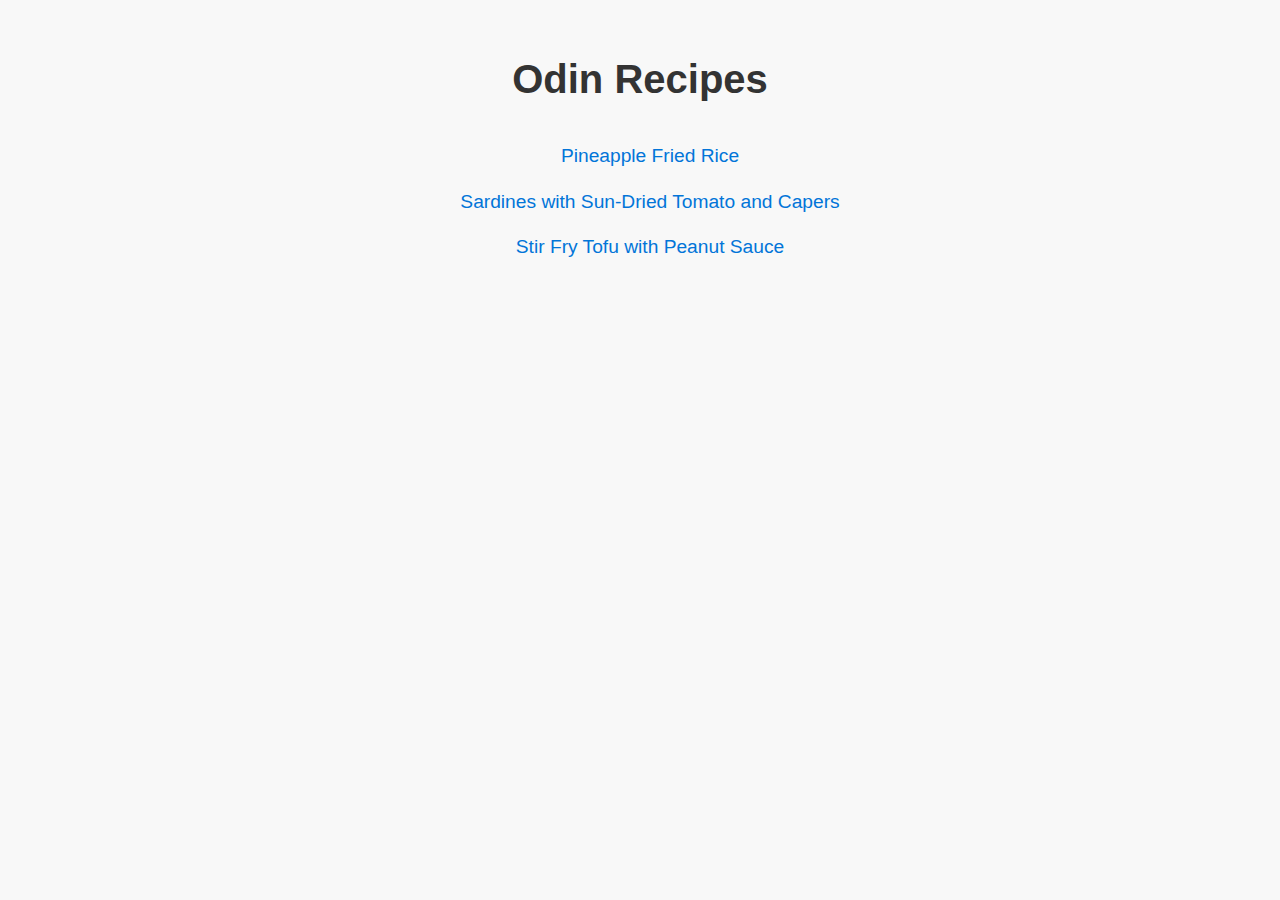
<file: index.html>
<!DOCTYPE html>
<html lang="en">
<head>
    <link rel = "stylesheet" href="styles.css" />
    <meta charset="UTF-8">
    <meta name="viewport" content="width=device-width, initial-scale=1.0">
    <title>Recipes</title>
</head>
<body>
    <h1>Odin Recipes</h1>
    <ul>
    <li><a href="recipes/friedrice.html"> Pineapple Fried Rice</a></li>
    <li><a href="recipes/sardines.html"> Sardines with Sun-Dried Tomato and Capers
    </a></li>
    <li><a href="recipes/StirFryTofu.html"> Stir Fry Tofu with Peanut Sauce</a></li>

    
    </ul>
</body>
</html>
</file>
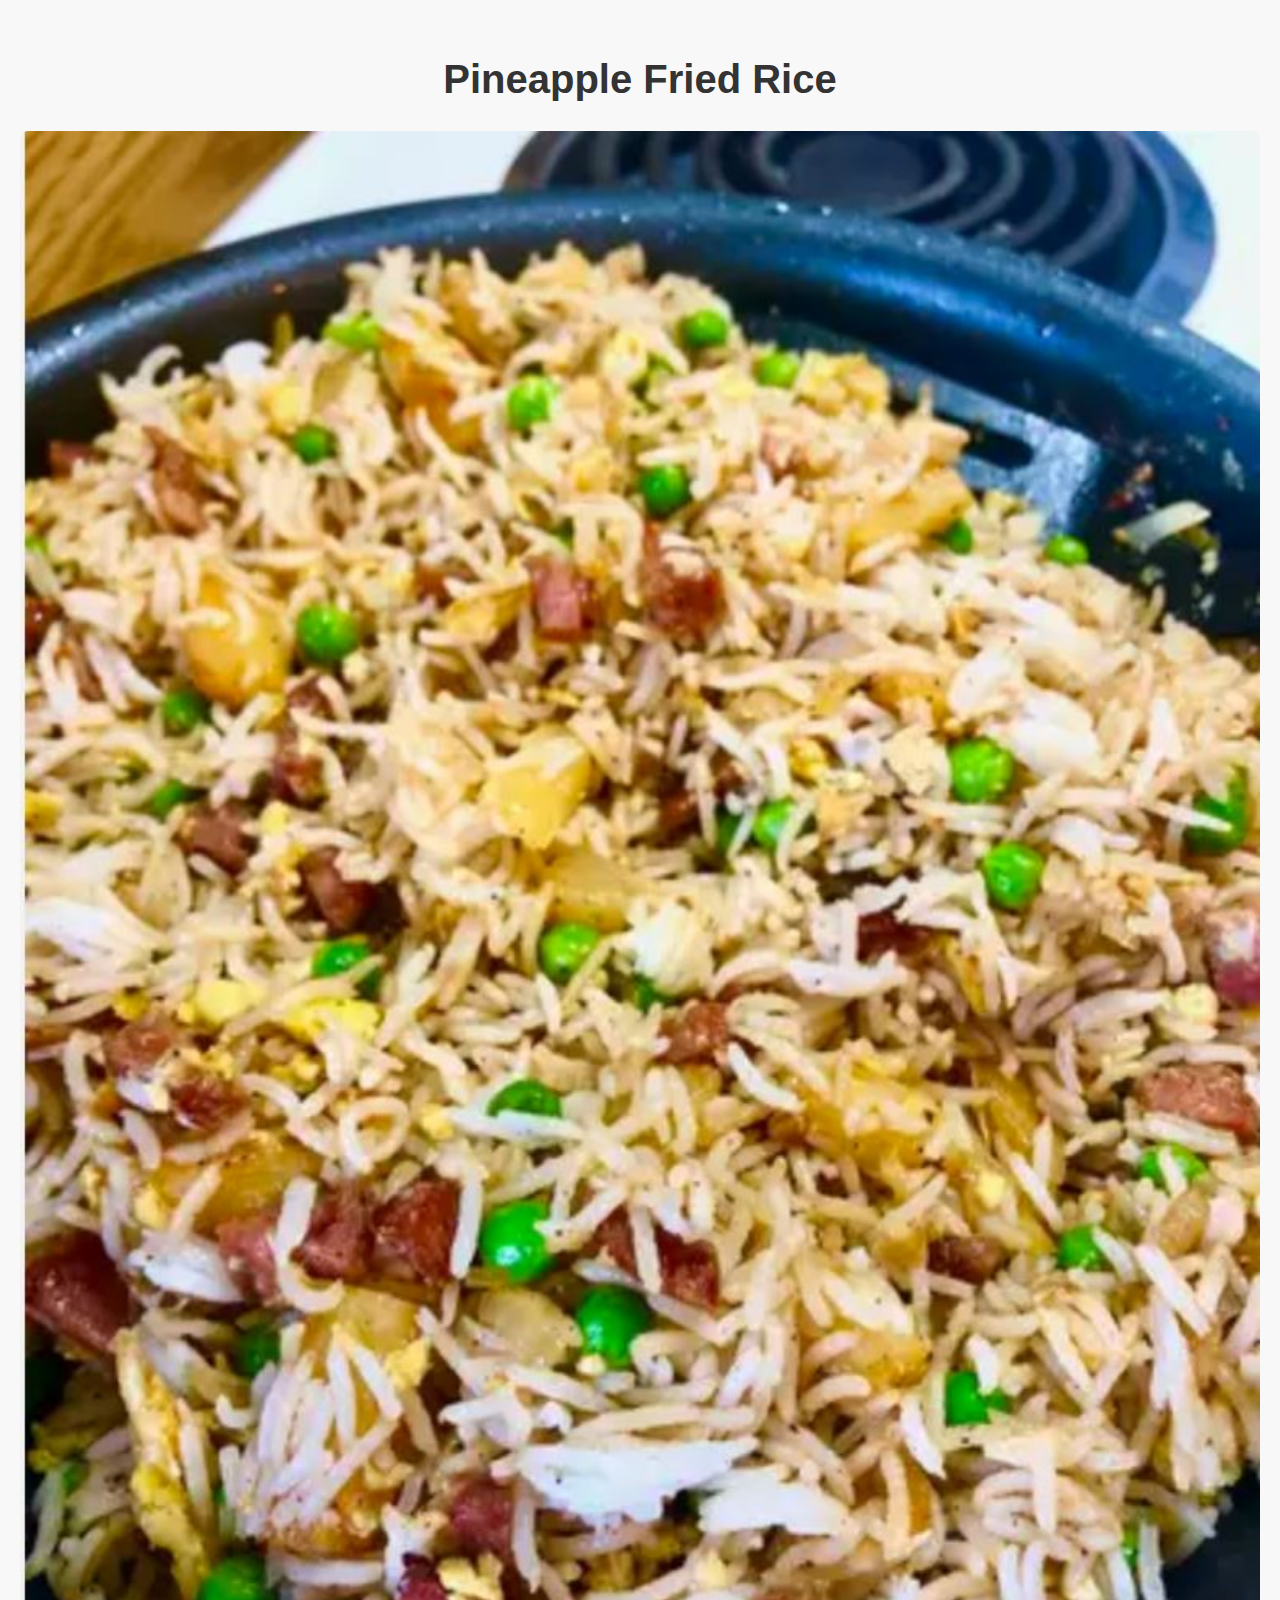
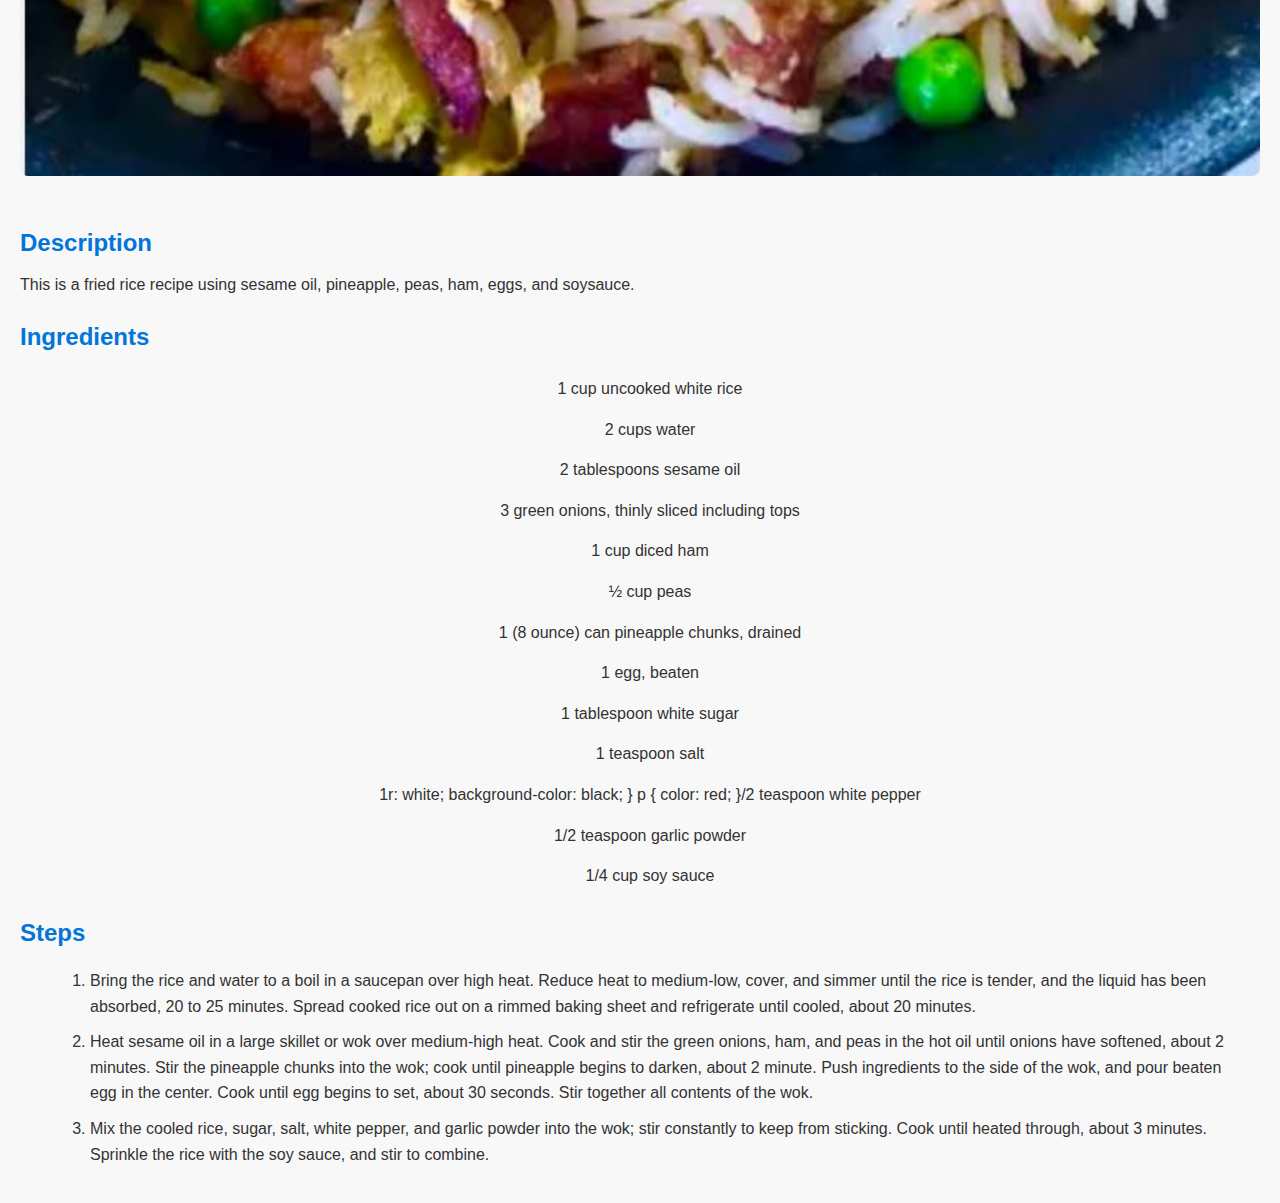
<file: recipes/friedrice.html>
<!DOCTYPE html>
<html lang="en">
<head>
    <link rel="stylesheet" href="../styles.css">
    <meta charset="UTF-8">
    <meta name="viewport" content="width=device-width, initial-scale=1.0">
    <title>Pineapple Fried Rice</title>
</head>
<body>
    <h1>Pineapple Fried Rice</h1>
<img src="../images/pineapplefriedrice.JPG" alt="Pineapple Fried Rice">
<h2>Description</h2>
This is a fried rice recipe using sesame oil, pineapple, peas, ham, eggs, and soysauce.
<h2> Ingredients</h2>
<ul>
    <li>1 cup uncooked white rice</li>
    <li>2 cups water</li>
    <li>2 tablespoons sesame oil</li>
    <li>3 green onions, thinly sliced including tops</li>
    <li>1 cup diced ham</li>
    <li>½ cup peas  </li>
    <li>1 (8 ounce) can pineapple chunks, drained</li>
    <li>1 egg, beaten </li>
    <li>1 tablespoon white sugar</li>
    <li>1 teaspoon salt</li>
    <li>1r: white;
        background-color: black;
      }
  
      p {
        color: red;
      }/2 teaspoon white pepper</li>
    <li>1/2 teaspoon garlic powder</li>
    <li>1/4 cup soy sauce</li>
</ul>
<h2>Steps</h2>
<ol>
    <li>Bring the rice and water to a boil in a saucepan over high heat. Reduce heat to medium-low, cover, and simmer until the rice is tender, and the liquid has been absorbed, 20 to 25 minutes. Spread cooked rice out on a rimmed baking sheet and refrigerate until cooled, about 20 minutes.</li>
    <li>Heat sesame oil in a large skillet or wok over medium-high heat. Cook and stir the green onions, ham, and peas in the hot oil until onions have softened, about 2 minutes. Stir the pineapple chunks into the wok; cook until pineapple begins to darken, about 2 minute. Push ingredients to the side of the wok, and pour beaten egg in the center. Cook until egg begins to set, about 30 seconds. Stir together all contents of the wok.</li>
    <li>Mix the cooled rice, sugar, salt, white pepper, and garlic powder into the wok; stir constantly to keep from sticking. Cook until heated through, about 3 minutes. Sprinkle the rice with the soy sauce, and stir to combine.</li>
</ol>
</body>

</html>
</file>
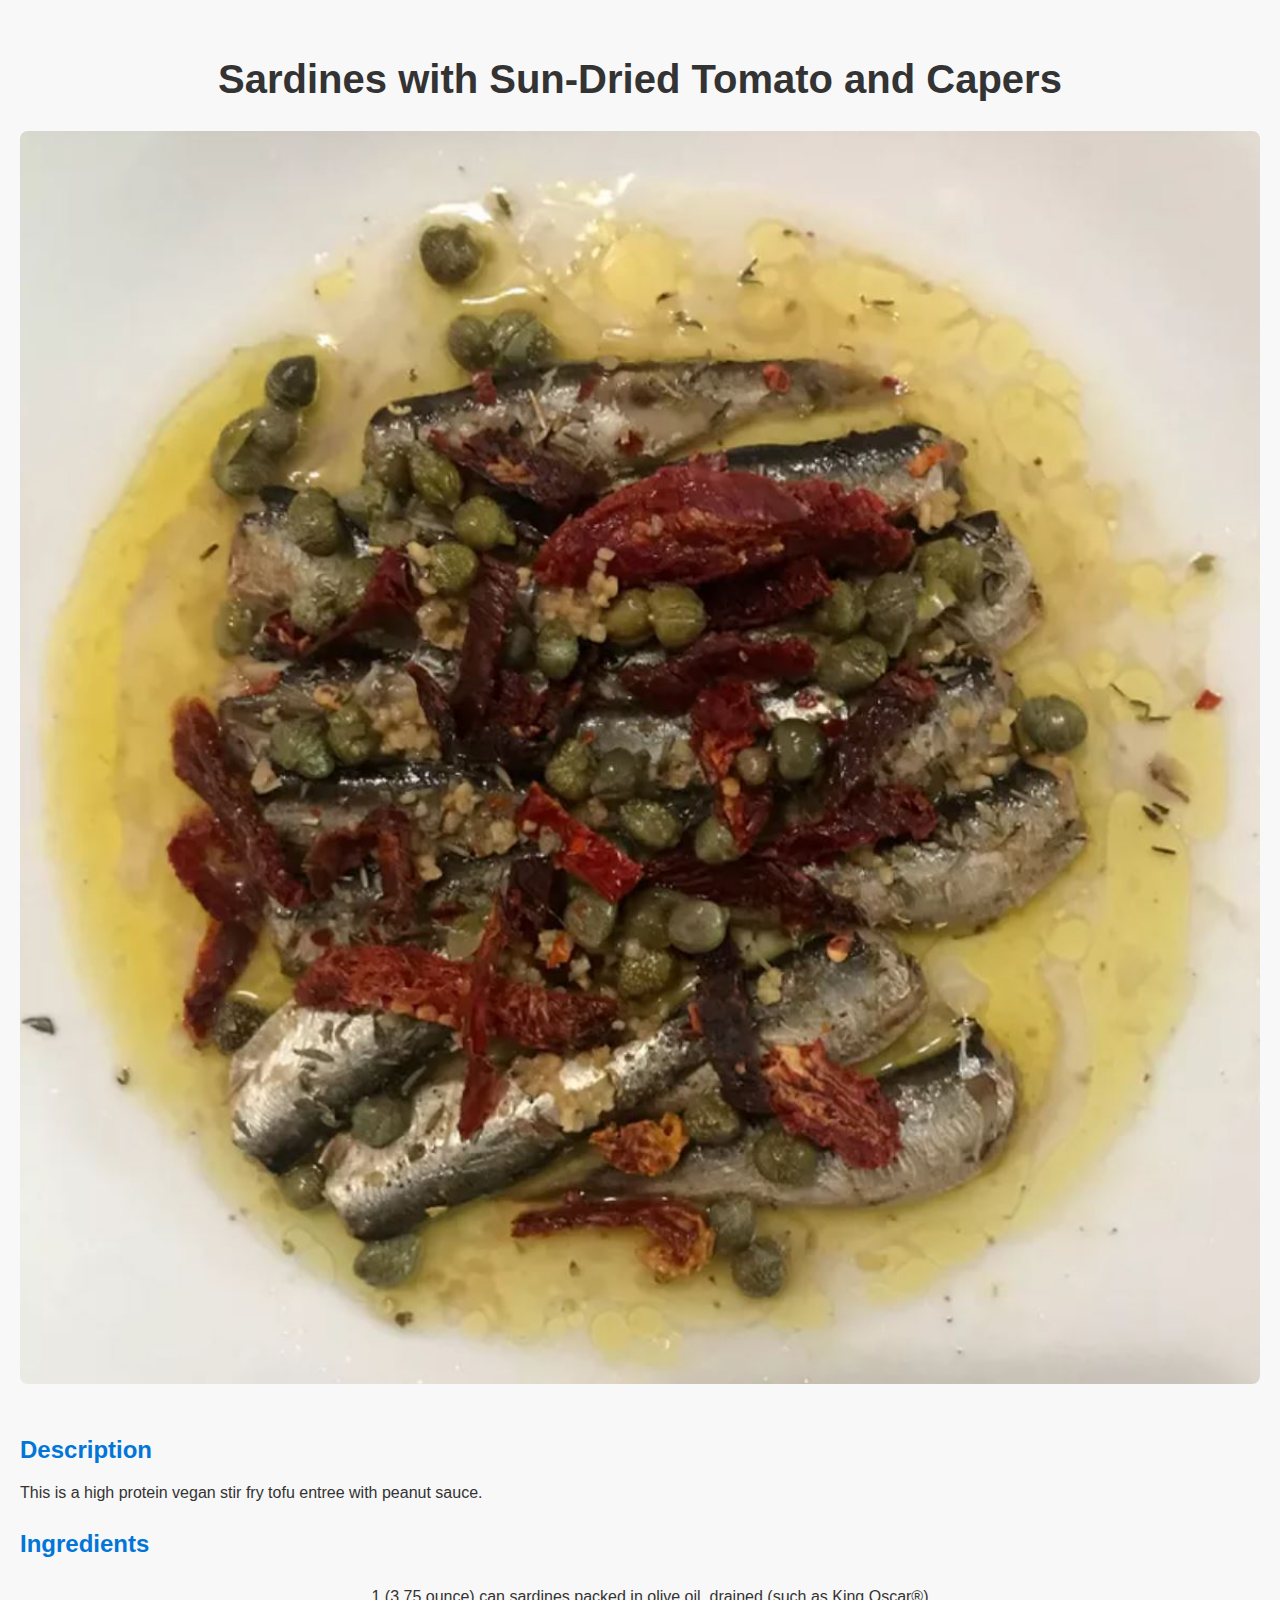
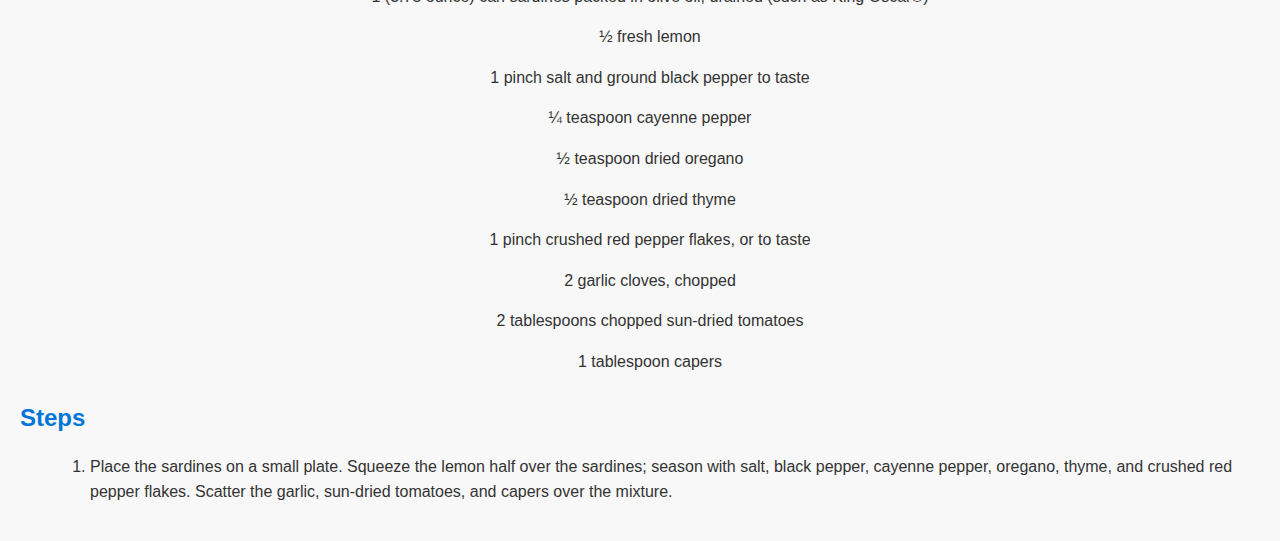
<file: recipes/sardines.html>
<!DOCTYPE html>
<html lang="en">
<head>
    <link rel="stylesheet" href="../styles.css">
    <meta charset="UTF-8">
    <meta name="viewport" content="width=device-width, initial-scale=1.0">
    <title>Sardines with Sun-Dried Tomato and Capers
</title>
</head>
<body>
    <h1>Sardines with Sun-Dried Tomato and Capers
</h1>

<img src="../images/sardines.JPG" alt="Pineapple Fried Rice">
<h2>Description</h2>
This is a high protein vegan stir fry tofu entree with peanut sauce.
<h2> Ingredients</h2>
<ul>
<li>1 (3.75 ounce) can sardines packed in olive oil, drained (such as King Oscar®)</li>
<li>½ fresh lemon</li>
<li>1 pinch salt and ground black pepper to taste</li>
<li>¼ teaspoon cayenne pepper</li>
<li>½ teaspoon dried oregano</li>
<li>½ teaspoon dried thyme</li>
<li>1 pinch crushed red pepper flakes, or to taste</li>
<li>2 garlic cloves, chopped</li>
<li>2 tablespoons chopped sun-dried tomatoes</li>
<li>1 tablespoon capers</li>




</ul>
<h2>Steps</h2>
<ol>
<li>Place the sardines on a small plate. Squeeze the lemon half over the sardines; season with salt, black pepper, cayenne pepper, oregano, thyme, and crushed red pepper flakes. Scatter the garlic, sun-dried tomatoes, and capers over the mixture.</li>
</ol>
</body>

</html>
</file>
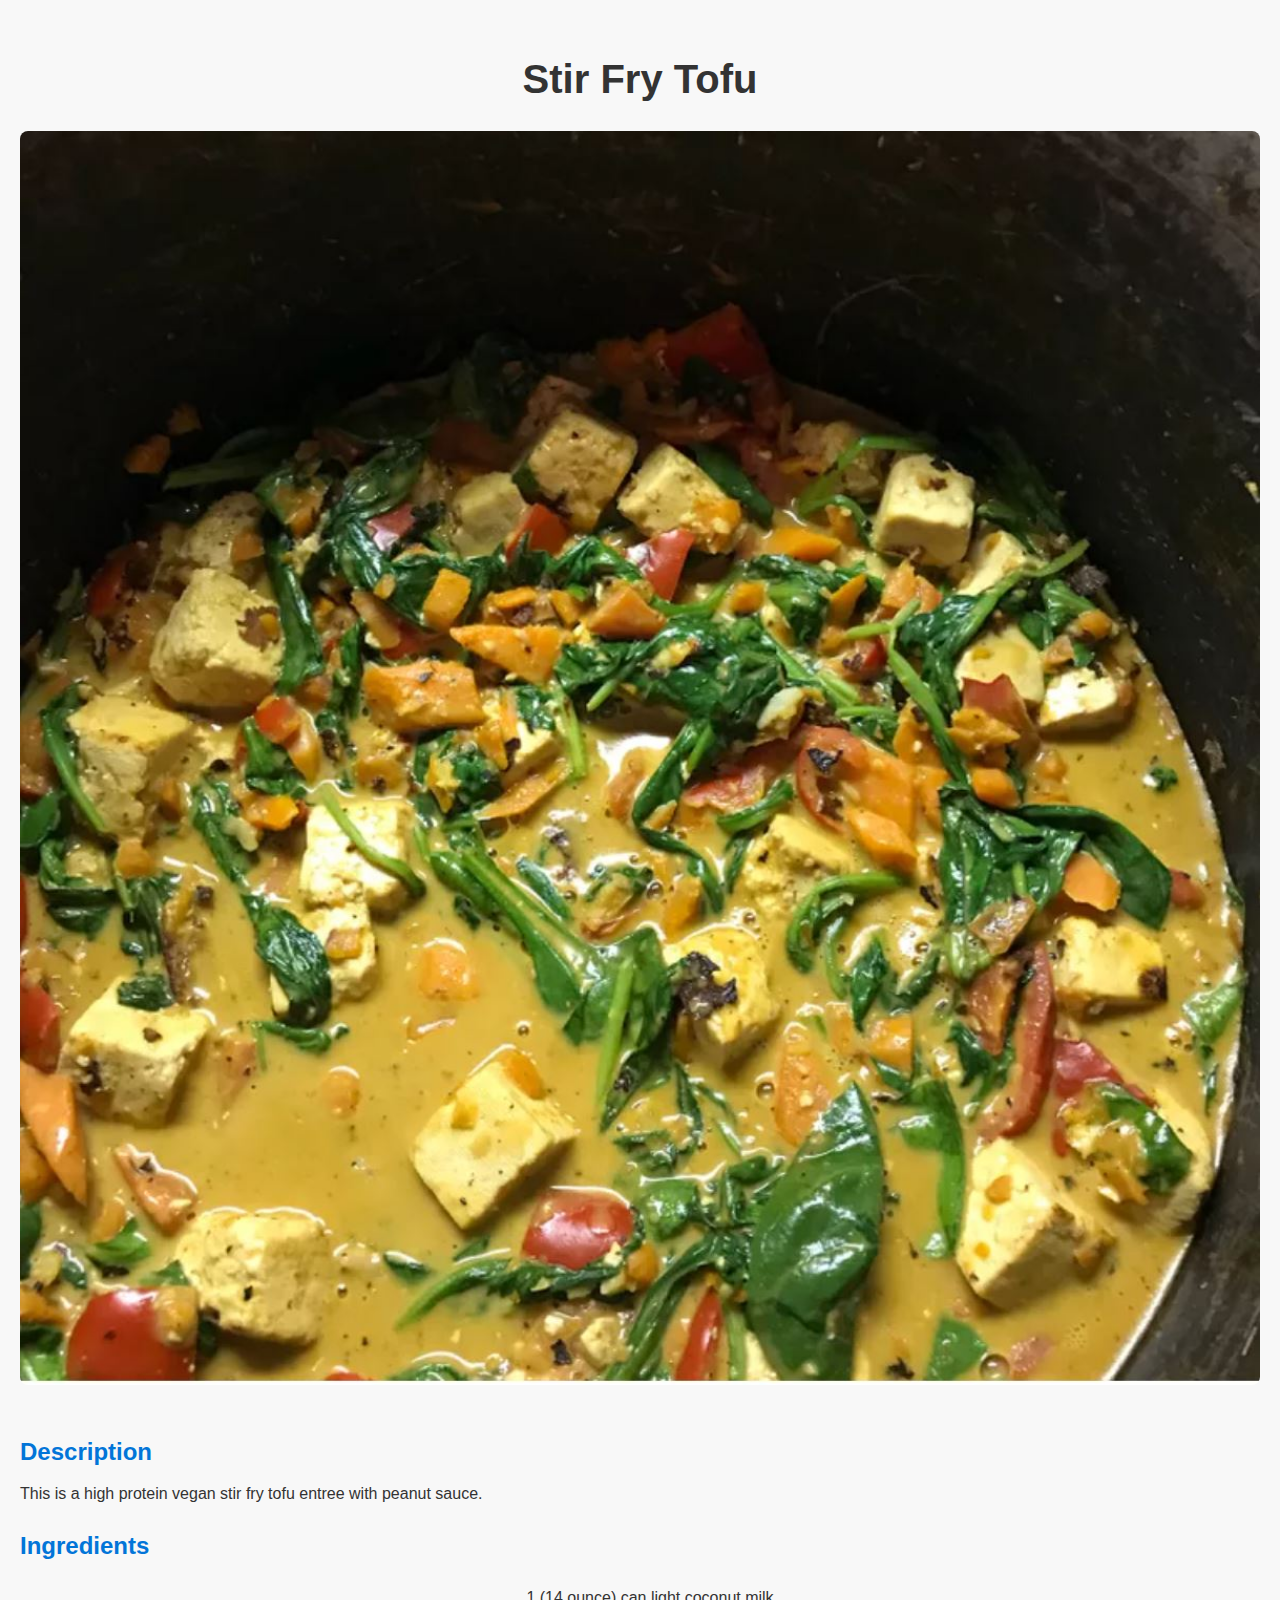
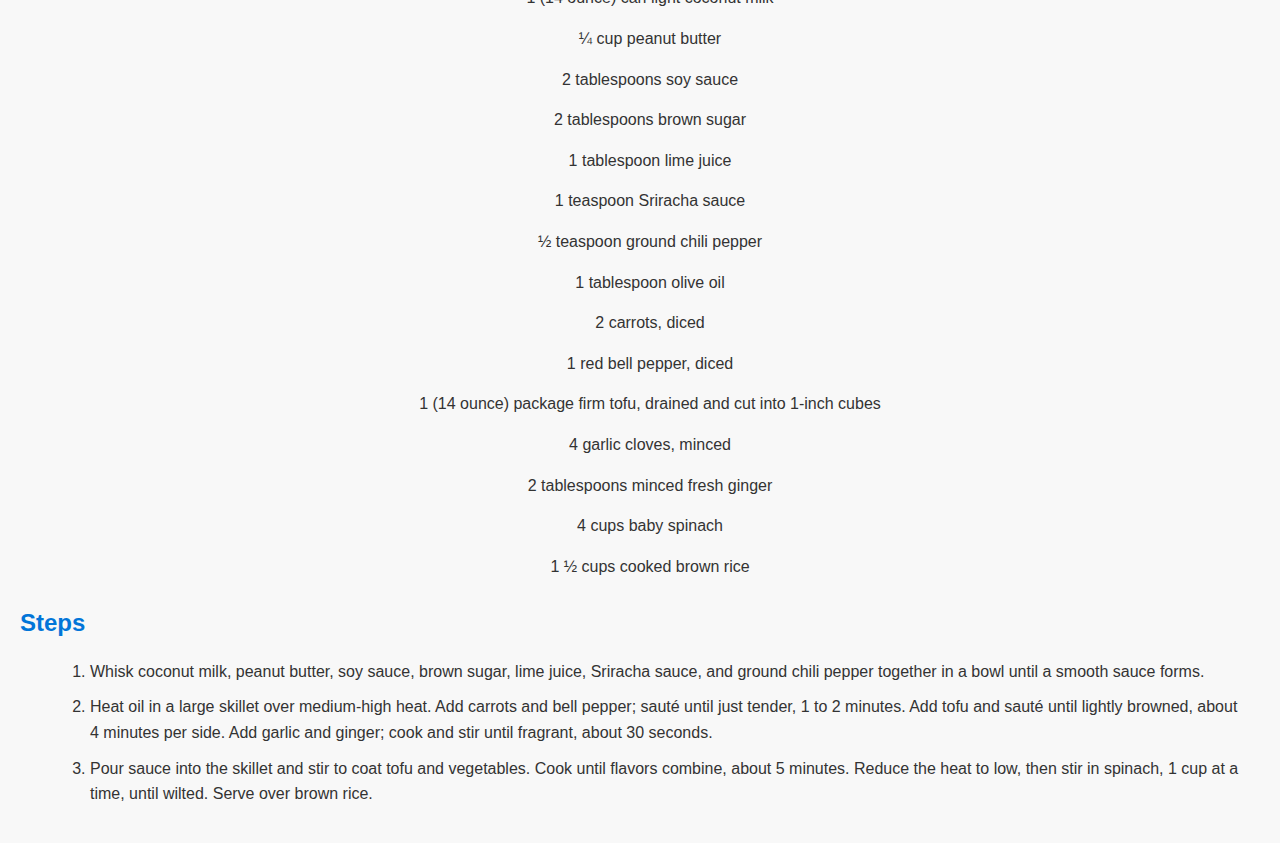
<file: recipes/StirFryTofu.html>
<!DOCTYPE html>
<html lang="en">
<head>
    <link rel="stylesheet" href="../styles.css">
    <meta charset="UTF-8">
    <meta name="viewport" content="width=device-width, initial-scale=1.0">
    <title>Stir Fry Tofu</title>
</head>
<body>
    <h1>Stir Fry Tofu</h1>
<img src="../images/stirfrytofu.JPG" alt="Pineapple Fried Rice">
<h2>Description</h2>
This is a high protein vegan stir fry tofu entree with peanut sauce.
<h2> Ingredients</h2>
<ul>
    <li>1 (14 ounce) can light coconut milk</li>
    <li>¼ cup peanut butter</li>
    <li>2 tablespoons soy sauce</li>
    <li>2 tablespoons brown sugar</li>
    <li>1 tablespoon lime juice</li>
    <li>1 teaspoon Sriracha sauce</li>
    <li>½ teaspoon ground chili pepper</li>
    <li>1 tablespoon olive oil</li>
    <li>2 carrots, diced</li>
    <li>1 red bell pepper, diced</li>
    <li>1 (14 ounce) package firm tofu, drained and cut into 1-inch cubes</li>
    <li>4 garlic cloves, minced</li>
    <li>2 tablespoons minced fresh ginger</li>
    <li>4 cups baby spinach</li>
    <li>1 ½ cups cooked brown rice</li>
</ul>
<h2>Steps</h2>
<ol>
    <li>Whisk coconut milk, peanut butter, soy sauce, brown sugar, lime juice, Sriracha sauce, and ground chili pepper together in a bowl until a smooth sauce forms.</li>
    <li>Heat oil in a large skillet over medium-high heat. Add carrots and bell pepper; sauté until just tender, 1 to 2 minutes. Add tofu and sauté until lightly browned, about 4 minutes per side. Add garlic and ginger; cook and stir until fragrant, about 30 seconds.</li>
    <li>Pour sauce into the skillet and stir to coat tofu and vegetables. Cook until flavors combine, about 5 minutes. Reduce the heat to low, then stir in spinach, 1 cup at a time, until wilted. Serve over brown rice.</li>

</ol>
</body>

</html>
</file>
<file: styles.css>
/* Reset some basic elements */
html, body, ul, li, a {
    margin: 0;
    padding: 0;
    text-decoration: none;
}

body {
    font-family: 'Arial', sans-serif;
    background-color: #f8f8f8;
    color: #333;
    line-height: 1.6;
    padding: 20px;
}

h1 {
    font-size: 2.5em;
    color: #333;
    text-align: center;
    margin-bottom: 20px;
}

ul {
    list-style: none;
    display: flex;
    flex-direction: column;
    align-items: center;
}

li {
    margin: 10px;
}
/* Recipe Page Specific Styles */
img {
    width: 100%;
    height: auto;
    border-radius: 8px;
    margin-bottom: 20px;
}

h2 {
    color: #0275d8;
    margin-top: 20px;
    margin-bottom: 10px;
}

ul, ol {
    margin-left: 20px;
}

li {
    margin-bottom: 5px;
}


a {
    color: #0275d8;
    font-size: 1.2em;
    transition: color 0.3s;
}

a:hover {
    color: #01447e;
}

/* Responsive design for smaller screens */
@media (max-width: 600px) {
    h1 {
        font-size: 2em;
    }
    ul {
        width: 100%;
    }

    li {
        margin: 5px;
    }
    
    a {
        font-size: 1em;
    }
}
</file>
